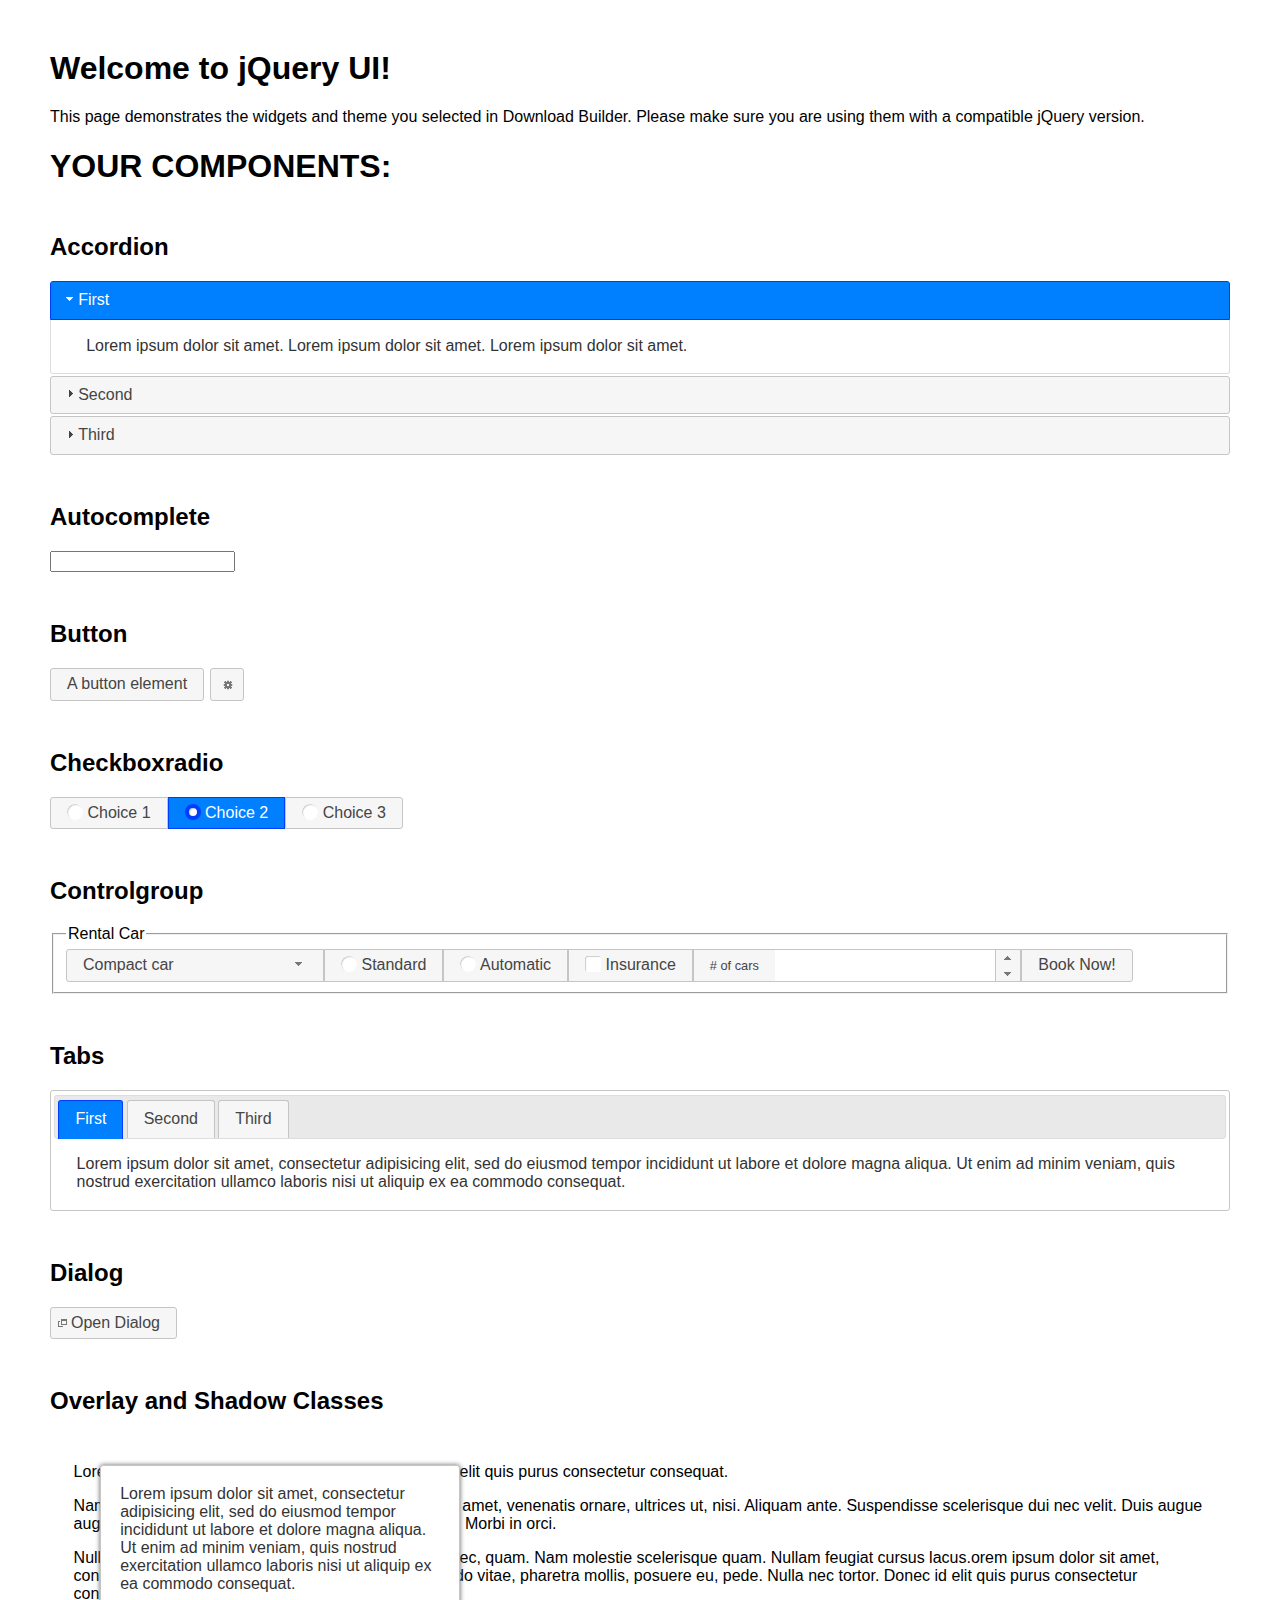
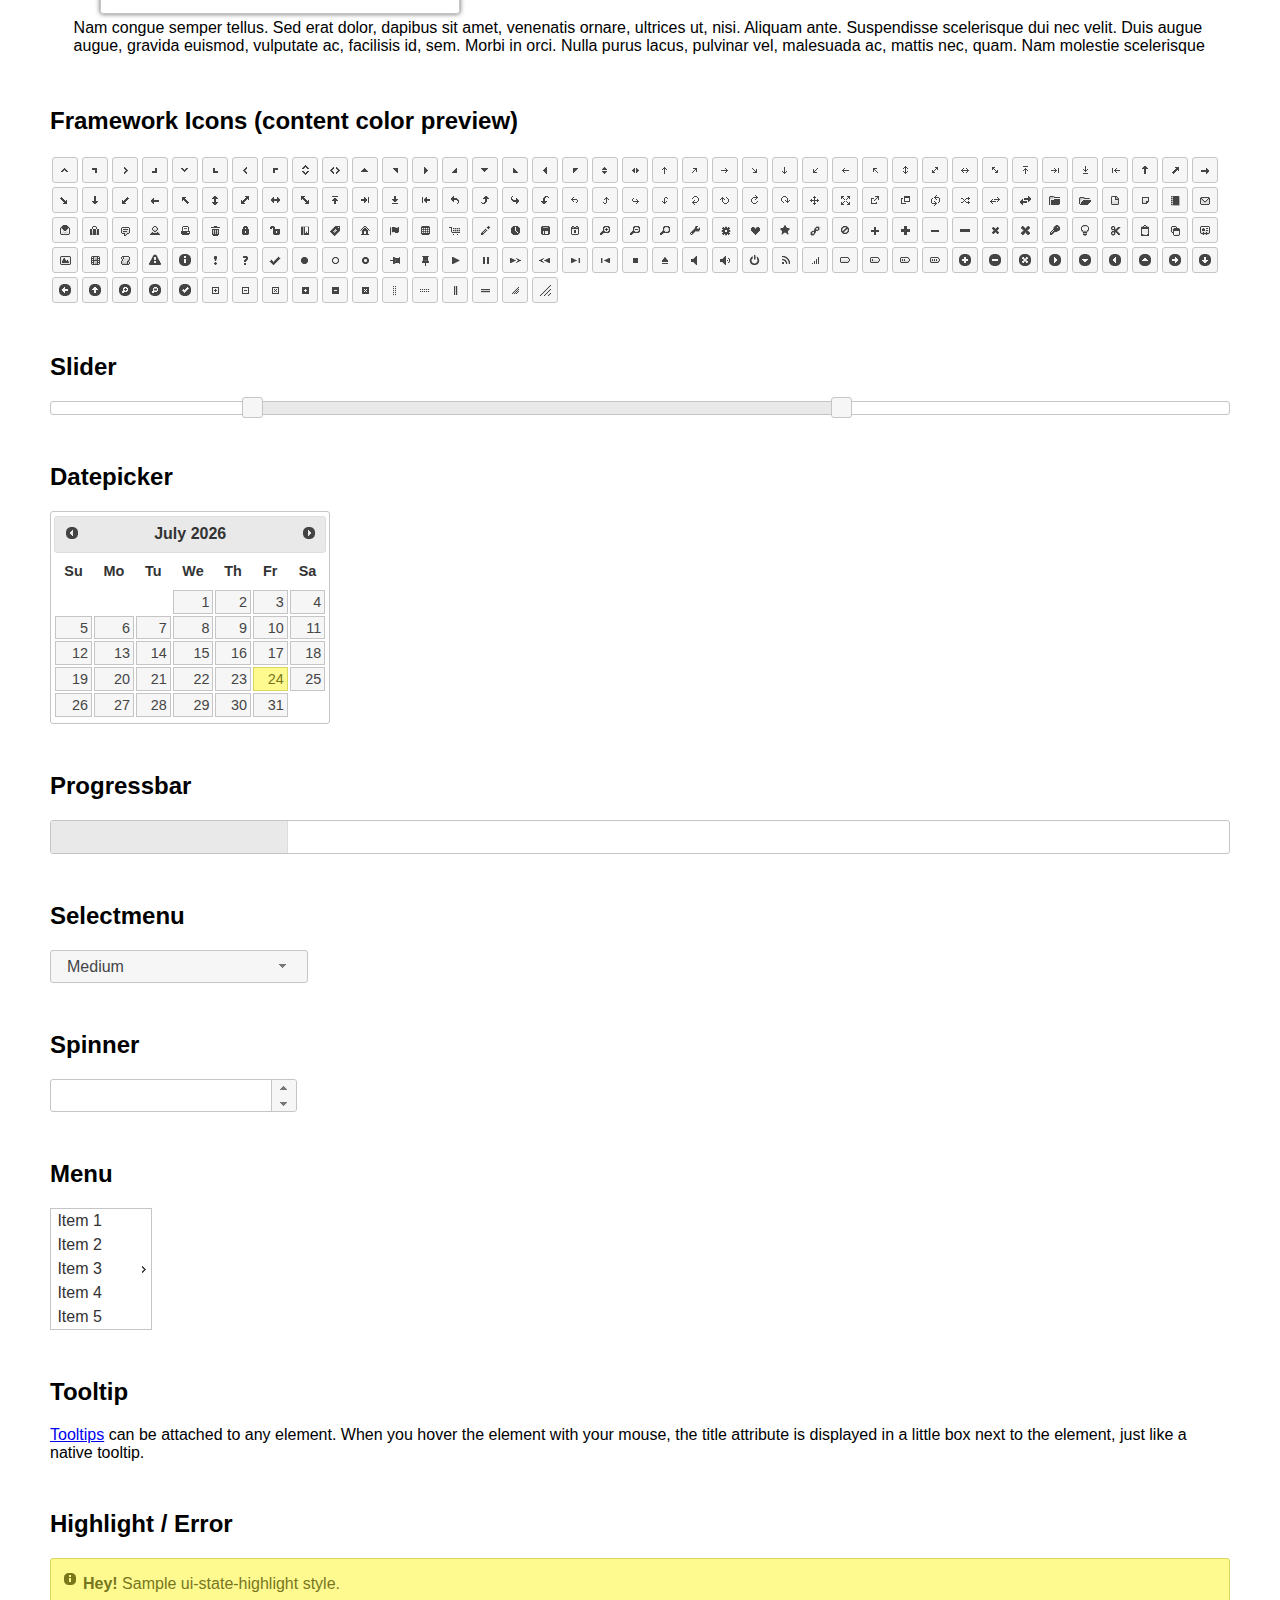
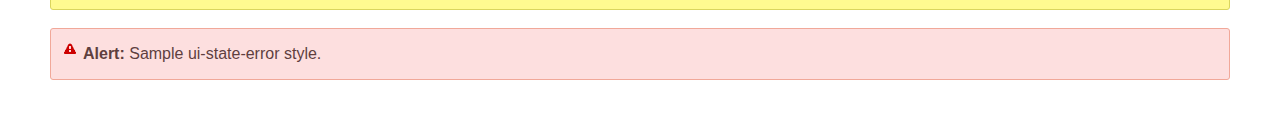
<file: javascript/jquery-ui/index.html>
<!doctype html>
<html lang="us">
<head>
	<meta charset="utf-8">
	<title>jQuery UI Example Page</title>
	<link href="jquery-ui.css" rel="stylesheet">
	<style>
	body{
		font-family: "Trebuchet MS", sans-serif;
		margin: 50px;
	}
	.demoHeaders {
		margin-top: 2em;
	}
	#dialog-link {
		padding: .4em 1em .4em 20px;
		text-decoration: none;
		position: relative;
	}
	#dialog-link span.ui-icon {
		margin: 0 5px 0 0;
		position: absolute;
		left: .2em;
		top: 50%;
		margin-top: -8px;
	}
	#icons {
		margin: 0;
		padding: 0;
	}
	#icons li {
		margin: 2px;
		position: relative;
		padding: 4px 0;
		cursor: pointer;
		float: left;
		list-style: none;
	}
	#icons span.ui-icon {
		float: left;
		margin: 0 4px;
	}
	.fakewindowcontain .ui-widget-overlay {
		position: absolute;
	}
	select {
		width: 200px;
	}
	</style>
</head>
<body>

<h1>Welcome to jQuery UI!</h1>

<div class="ui-widget">
	<p>This page demonstrates the widgets and theme you selected in Download Builder. Please make sure you are using them with a compatible jQuery version.</p>
</div>

<h1>YOUR COMPONENTS:</h1>


<!-- Accordion -->
<h2 class="demoHeaders">Accordion</h2>
<div id="accordion">
	<h3>First</h3>
	<div>Lorem ipsum dolor sit amet. Lorem ipsum dolor sit amet. Lorem ipsum dolor sit amet.</div>
	<h3>Second</h3>
	<div>Phasellus mattis tincidunt nibh.</div>
	<h3>Third</h3>
	<div>Nam dui erat, auctor a, dignissim quis.</div>
</div>



<!-- Autocomplete -->
<h2 class="demoHeaders">Autocomplete</h2>
<div>
	<input id="autocomplete" title="type &quot;a&quot;">
</div>



<!-- Button -->
<h2 class="demoHeaders">Button</h2>
<button id="button">A button element</button>
<button id="button-icon">An icon-only button</button>



<!-- Checkboxradio -->
<h2 class="demoHeaders">Checkboxradio</h2>
<form style="margin-top: 1em;">
	<div id="radioset">
		<input type="radio" id="radio1" name="radio"><label for="radio1">Choice 1</label>
		<input type="radio" id="radio2" name="radio" checked="checked"><label for="radio2">Choice 2</label>
		<input type="radio" id="radio3" name="radio"><label for="radio3">Choice 3</label>
	</div>
</form>



<!-- Controlgroup -->
<h2 class="demoHeaders">Controlgroup</h2>
<fieldset>
	<legend>Rental Car</legend>
	<div id="controlgroup">
		<select id="car-type">
			<option>Compact car</option>
			<option>Midsize car</option>
			<option>Full size car</option>
			<option>SUV</option>
			<option>Luxury</option>
			<option>Truck</option>
			<option>Van</option>
		</select>
		<label for="transmission-standard">Standard</label>
		<input type="radio" name="transmission" id="transmission-standard">
		<label for="transmission-automatic">Automatic</label>
		<input type="radio" name="transmission" id="transmission-automatic">
		<label for="insurance">Insurance</label>
		<input type="checkbox" name="insurance" id="insurance">
		<label for="horizontal-spinner" class="ui-controlgroup-label"># of cars</label>
		<input id="horizontal-spinner" class="ui-spinner-input">
		<button>Book Now!</button>
	</div>
</fieldset>



<!-- Tabs -->
<h2 class="demoHeaders">Tabs</h2>
<div id="tabs">
	<ul>
		<li><a href="#tabs-1">First</a></li>
		<li><a href="#tabs-2">Second</a></li>
		<li><a href="#tabs-3">Third</a></li>
	</ul>
	<div id="tabs-1">Lorem ipsum dolor sit amet, consectetur adipisicing elit, sed do eiusmod tempor incididunt ut labore et dolore magna aliqua. Ut enim ad minim veniam, quis nostrud exercitation ullamco laboris nisi ut aliquip ex ea commodo consequat.</div>
	<div id="tabs-2">Phasellus mattis tincidunt nibh. Cras orci urna, blandit id, pretium vel, aliquet ornare, felis. Maecenas scelerisque sem non nisl. Fusce sed lorem in enim dictum bibendum.</div>
	<div id="tabs-3">Nam dui erat, auctor a, dignissim quis, sollicitudin eu, felis. Pellentesque nisi urna, interdum eget, sagittis et, consequat vestibulum, lacus. Mauris porttitor ullamcorper augue.</div>
</div>



<h2 class="demoHeaders">Dialog</h2>
<p>
	<button id="dialog-link" class="ui-button ui-corner-all ui-widget">
		<span class="ui-icon ui-icon-newwin"></span>Open Dialog
	</button>
</p>

<h2 class="demoHeaders">Overlay and Shadow Classes</h2>
<div style="position: relative; width: 96%; height: 200px; padding:1% 2%; overflow:hidden;" class="fakewindowcontain">
	<p>Lorem ipsum dolor sit amet,  Nulla nec tortor. Donec id elit quis purus consectetur consequat. </p><p>Nam congue semper tellus. Sed erat dolor, dapibus sit amet, venenatis ornare, ultrices ut, nisi. Aliquam ante. Suspendisse scelerisque dui nec velit. Duis augue augue, gravida euismod, vulputate ac, facilisis id, sem. Morbi in orci. </p><p>Nulla purus lacus, pulvinar vel, malesuada ac, mattis nec, quam. Nam molestie scelerisque quam. Nullam feugiat cursus lacus.orem ipsum dolor sit amet, consectetur adipiscing elit. Donec libero risus, commodo vitae, pharetra mollis, posuere eu, pede. Nulla nec tortor. Donec id elit quis purus consectetur consequat. </p><p>Nam congue semper tellus. Sed erat dolor, dapibus sit amet, venenatis ornare, ultrices ut, nisi. Aliquam ante. Suspendisse scelerisque dui nec velit. Duis augue augue, gravida euismod, vulputate ac, facilisis id, sem. Morbi in orci. Nulla purus lacus, pulvinar vel, malesuada ac, mattis nec, quam. Nam molestie scelerisque quam. </p><p>Nullam feugiat cursus lacus.orem ipsum dolor sit amet, consectetur adipiscing elit. Donec libero risus, commodo vitae, pharetra mollis, posuere eu, pede. Nulla nec tortor. Donec id elit quis purus consectetur consequat. Nam congue semper tellus. Sed erat dolor, dapibus sit amet, venenatis ornare, ultrices ut, nisi. Aliquam ante. </p><p>Suspendisse scelerisque dui nec velit. Duis augue augue, gravida euismod, vulputate ac, facilisis id, sem. Morbi in orci. Nulla purus lacus, pulvinar vel, malesuada ac, mattis nec, quam. Nam molestie scelerisque quam. Nullam feugiat cursus lacus.orem ipsum dolor sit amet, consectetur adipiscing elit. Donec libero risus, commodo vitae, pharetra mollis, posuere eu, pede. Nulla nec tortor. Donec id elit quis purus consectetur consequat. Nam congue semper tellus. Sed erat dolor, dapibus sit amet, venenatis ornare, ultrices ut, nisi. </p>

	<!-- ui-dialog -->
	<div class="ui-widget-overlay ui-front"></div>
	<div style="position: absolute; width: 320px; left: 50px; top: 30px; padding: 1.2em" class="ui-widget ui-front ui-widget-content ui-corner-all ui-widget-shadow">
		Lorem ipsum dolor sit amet, consectetur adipisicing elit, sed do eiusmod tempor incididunt ut labore et dolore magna aliqua. Ut enim ad minim veniam, quis nostrud exercitation ullamco laboris nisi ut aliquip ex ea commodo consequat.
	</div>

</div>

<!-- ui-dialog -->
<div id="dialog" title="Dialog Title">
	<p>Lorem ipsum dolor sit amet, consectetur adipisicing elit, sed do eiusmod tempor incididunt ut labore et dolore magna aliqua. Ut enim ad minim veniam, quis nostrud exercitation ullamco laboris nisi ut aliquip ex ea commodo consequat.</p>
</div>



<h2 class="demoHeaders">Framework Icons (content color preview)</h2>
<ul id="icons" class="ui-widget ui-helper-clearfix">
	<li class="ui-state-default ui-corner-all" title=".ui-icon-caret-1-n"><span class="ui-icon ui-icon-caret-1-n"></span></li>
	<li class="ui-state-default ui-corner-all" title=".ui-icon-caret-1-ne"><span class="ui-icon ui-icon-caret-1-ne"></span></li>
	<li class="ui-state-default ui-corner-all" title=".ui-icon-caret-1-e"><span class="ui-icon ui-icon-caret-1-e"></span></li>
	<li class="ui-state-default ui-corner-all" title=".ui-icon-caret-1-se"><span class="ui-icon ui-icon-caret-1-se"></span></li>
	<li class="ui-state-default ui-corner-all" title=".ui-icon-caret-1-s"><span class="ui-icon ui-icon-caret-1-s"></span></li>
	<li class="ui-state-default ui-corner-all" title=".ui-icon-caret-1-sw"><span class="ui-icon ui-icon-caret-1-sw"></span></li>
	<li class="ui-state-default ui-corner-all" title=".ui-icon-caret-1-w"><span class="ui-icon ui-icon-caret-1-w"></span></li>
	<li class="ui-state-default ui-corner-all" title=".ui-icon-caret-1-nw"><span class="ui-icon ui-icon-caret-1-nw"></span></li>
	<li class="ui-state-default ui-corner-all" title=".ui-icon-caret-2-n-s"><span class="ui-icon ui-icon-caret-2-n-s"></span></li>
	<li class="ui-state-default ui-corner-all" title=".ui-icon-caret-2-e-w"><span class="ui-icon ui-icon-caret-2-e-w"></span></li>
	<li class="ui-state-default ui-corner-all" title=".ui-icon-triangle-1-n"><span class="ui-icon ui-icon-triangle-1-n"></span></li>
	<li class="ui-state-default ui-corner-all" title=".ui-icon-triangle-1-ne"><span class="ui-icon ui-icon-triangle-1-ne"></span></li>
	<li class="ui-state-default ui-corner-all" title=".ui-icon-triangle-1-e"><span class="ui-icon ui-icon-triangle-1-e"></span></li>
	<li class="ui-state-default ui-corner-all" title=".ui-icon-triangle-1-se"><span class="ui-icon ui-icon-triangle-1-se"></span></li>
	<li class="ui-state-default ui-corner-all" title=".ui-icon-triangle-1-s"><span class="ui-icon ui-icon-triangle-1-s"></span></li>
	<li class="ui-state-default ui-corner-all" title=".ui-icon-triangle-1-sw"><span class="ui-icon ui-icon-triangle-1-sw"></span></li>
	<li class="ui-state-default ui-corner-all" title=".ui-icon-triangle-1-w"><span class="ui-icon ui-icon-triangle-1-w"></span></li>
	<li class="ui-state-default ui-corner-all" title=".ui-icon-triangle-1-nw"><span class="ui-icon ui-icon-triangle-1-nw"></span></li>
	<li class="ui-state-default ui-corner-all" title=".ui-icon-triangle-2-n-s"><span class="ui-icon ui-icon-triangle-2-n-s"></span></li>
	<li class="ui-state-default ui-corner-all" title=".ui-icon-triangle-2-e-w"><span class="ui-icon ui-icon-triangle-2-e-w"></span></li>
	<li class="ui-state-default ui-corner-all" title=".ui-icon-arrow-1-n"><span class="ui-icon ui-icon-arrow-1-n"></span></li>
	<li class="ui-state-default ui-corner-all" title=".ui-icon-arrow-1-ne"><span class="ui-icon ui-icon-arrow-1-ne"></span></li>
	<li class="ui-state-default ui-corner-all" title=".ui-icon-arrow-1-e"><span class="ui-icon ui-icon-arrow-1-e"></span></li>
	<li class="ui-state-default ui-corner-all" title=".ui-icon-arrow-1-se"><span class="ui-icon ui-icon-arrow-1-se"></span></li>
	<li class="ui-state-default ui-corner-all" title=".ui-icon-arrow-1-s"><span class="ui-icon ui-icon-arrow-1-s"></span></li>
	<li class="ui-state-default ui-corner-all" title=".ui-icon-arrow-1-sw"><span class="ui-icon ui-icon-arrow-1-sw"></span></li>
	<li class="ui-state-default ui-corner-all" title=".ui-icon-arrow-1-w"><span class="ui-icon ui-icon-arrow-1-w"></span></li>
	<li class="ui-state-default ui-corner-all" title=".ui-icon-arrow-1-nw"><span class="ui-icon ui-icon-arrow-1-nw"></span></li>
	<li class="ui-state-default ui-corner-all" title=".ui-icon-arrow-2-n-s"><span class="ui-icon ui-icon-arrow-2-n-s"></span></li>
	<li class="ui-state-default ui-corner-all" title=".ui-icon-arrow-2-ne-sw"><span class="ui-icon ui-icon-arrow-2-ne-sw"></span></li>
	<li class="ui-state-default ui-corner-all" title=".ui-icon-arrow-2-e-w"><span class="ui-icon ui-icon-arrow-2-e-w"></span></li>
	<li class="ui-state-default ui-corner-all" title=".ui-icon-arrow-2-se-nw"><span class="ui-icon ui-icon-arrow-2-se-nw"></span></li>
	<li class="ui-state-default ui-corner-all" title=".ui-icon-arrowstop-1-n"><span class="ui-icon ui-icon-arrowstop-1-n"></span></li>
	<li class="ui-state-default ui-corner-all" title=".ui-icon-arrowstop-1-e"><span class="ui-icon ui-icon-arrowstop-1-e"></span></li>
	<li class="ui-state-default ui-corner-all" title=".ui-icon-arrowstop-1-s"><span class="ui-icon ui-icon-arrowstop-1-s"></span></li>
	<li class="ui-state-default ui-corner-all" title=".ui-icon-arrowstop-1-w"><span class="ui-icon ui-icon-arrowstop-1-w"></span></li>
	<li class="ui-state-default ui-corner-all" title=".ui-icon-arrowthick-1-n"><span class="ui-icon ui-icon-arrowthick-1-n"></span></li>
	<li class="ui-state-default ui-corner-all" title=".ui-icon-arrowthick-1-ne"><span class="ui-icon ui-icon-arrowthick-1-ne"></span></li>
	<li class="ui-state-default ui-corner-all" title=".ui-icon-arrowthick-1-e"><span class="ui-icon ui-icon-arrowthick-1-e"></span></li>
	<li class="ui-state-default ui-corner-all" title=".ui-icon-arrowthick-1-se"><span class="ui-icon ui-icon-arrowthick-1-se"></span></li>
	<li class="ui-state-default ui-corner-all" title=".ui-icon-arrowthick-1-s"><span class="ui-icon ui-icon-arrowthick-1-s"></span></li>
	<li class="ui-state-default ui-corner-all" title=".ui-icon-arrowthick-1-sw"><span class="ui-icon ui-icon-arrowthick-1-sw"></span></li>
	<li class="ui-state-default ui-corner-all" title=".ui-icon-arrowthick-1-w"><span class="ui-icon ui-icon-arrowthick-1-w"></span></li>
	<li class="ui-state-default ui-corner-all" title=".ui-icon-arrowthick-1-nw"><span class="ui-icon ui-icon-arrowthick-1-nw"></span></li>
	<li class="ui-state-default ui-corner-all" title=".ui-icon-arrowthick-2-n-s"><span class="ui-icon ui-icon-arrowthick-2-n-s"></span></li>
	<li class="ui-state-default ui-corner-all" title=".ui-icon-arrowthick-2-ne-sw"><span class="ui-icon ui-icon-arrowthick-2-ne-sw"></span></li>
	<li class="ui-state-default ui-corner-all" title=".ui-icon-arrowthick-2-e-w"><span class="ui-icon ui-icon-arrowthick-2-e-w"></span></li>
	<li class="ui-state-default ui-corner-all" title=".ui-icon-arrowthick-2-se-nw"><span class="ui-icon ui-icon-arrowthick-2-se-nw"></span></li>
	<li class="ui-state-default ui-corner-all" title=".ui-icon-arrowthickstop-1-n"><span class="ui-icon ui-icon-arrowthickstop-1-n"></span></li>
	<li class="ui-state-default ui-corner-all" title=".ui-icon-arrowthickstop-1-e"><span class="ui-icon ui-icon-arrowthickstop-1-e"></span></li>
	<li class="ui-state-default ui-corner-all" title=".ui-icon-arrowthickstop-1-s"><span class="ui-icon ui-icon-arrowthickstop-1-s"></span></li>
	<li class="ui-state-default ui-corner-all" title=".ui-icon-arrowthickstop-1-w"><span class="ui-icon ui-icon-arrowthickstop-1-w"></span></li>
	<li class="ui-state-default ui-corner-all" title=".ui-icon-arrowreturnthick-1-w"><span class="ui-icon ui-icon-arrowreturnthick-1-w"></span></li>
	<li class="ui-state-default ui-corner-all" title=".ui-icon-arrowreturnthick-1-n"><span class="ui-icon ui-icon-arrowreturnthick-1-n"></span></li>
	<li class="ui-state-default ui-corner-all" title=".ui-icon-arrowreturnthick-1-e"><span class="ui-icon ui-icon-arrowreturnthick-1-e"></span></li>
	<li class="ui-state-default ui-corner-all" title=".ui-icon-arrowreturnthick-1-s"><span class="ui-icon ui-icon-arrowreturnthick-1-s"></span></li>
	<li class="ui-state-default ui-corner-all" title=".ui-icon-arrowreturn-1-w"><span class="ui-icon ui-icon-arrowreturn-1-w"></span></li>
	<li class="ui-state-default ui-corner-all" title=".ui-icon-arrowreturn-1-n"><span class="ui-icon ui-icon-arrowreturn-1-n"></span></li>
	<li class="ui-state-default ui-corner-all" title=".ui-icon-arrowreturn-1-e"><span class="ui-icon ui-icon-arrowreturn-1-e"></span></li>
	<li class="ui-state-default ui-corner-all" title=".ui-icon-arrowreturn-1-s"><span class="ui-icon ui-icon-arrowreturn-1-s"></span></li>
	<li class="ui-state-default ui-corner-all" title=".ui-icon-arrowrefresh-1-w"><span class="ui-icon ui-icon-arrowrefresh-1-w"></span></li>
	<li class="ui-state-default ui-corner-all" title=".ui-icon-arrowrefresh-1-n"><span class="ui-icon ui-icon-arrowrefresh-1-n"></span></li>
	<li class="ui-state-default ui-corner-all" title=".ui-icon-arrowrefresh-1-e"><span class="ui-icon ui-icon-arrowrefresh-1-e"></span></li>
	<li class="ui-state-default ui-corner-all" title=".ui-icon-arrowrefresh-1-s"><span class="ui-icon ui-icon-arrowrefresh-1-s"></span></li>
	<li class="ui-state-default ui-corner-all" title=".ui-icon-arrow-4"><span class="ui-icon ui-icon-arrow-4"></span></li>
	<li class="ui-state-default ui-corner-all" title=".ui-icon-arrow-4-diag"><span class="ui-icon ui-icon-arrow-4-diag"></span></li>
	<li class="ui-state-default ui-corner-all" title=".ui-icon-extlink"><span class="ui-icon ui-icon-extlink"></span></li>
	<li class="ui-state-default ui-corner-all" title=".ui-icon-newwin"><span class="ui-icon ui-icon-newwin"></span></li>
	<li class="ui-state-default ui-corner-all" title=".ui-icon-refresh"><span class="ui-icon ui-icon-refresh"></span></li>
	<li class="ui-state-default ui-corner-all" title=".ui-icon-shuffle"><span class="ui-icon ui-icon-shuffle"></span></li>
	<li class="ui-state-default ui-corner-all" title=".ui-icon-transfer-e-w"><span class="ui-icon ui-icon-transfer-e-w"></span></li>
	<li class="ui-state-default ui-corner-all" title=".ui-icon-transferthick-e-w"><span class="ui-icon ui-icon-transferthick-e-w"></span></li>
	<li class="ui-state-default ui-corner-all" title=".ui-icon-folder-collapsed"><span class="ui-icon ui-icon-folder-collapsed"></span></li>
	<li class="ui-state-default ui-corner-all" title=".ui-icon-folder-open"><span class="ui-icon ui-icon-folder-open"></span></li>
	<li class="ui-state-default ui-corner-all" title=".ui-icon-document"><span class="ui-icon ui-icon-document"></span></li>
	<li class="ui-state-default ui-corner-all" title=".ui-icon-document-b"><span class="ui-icon ui-icon-document-b"></span></li>
	<li class="ui-state-default ui-corner-all" title=".ui-icon-note"><span class="ui-icon ui-icon-note"></span></li>
	<li class="ui-state-default ui-corner-all" title=".ui-icon-mail-closed"><span class="ui-icon ui-icon-mail-closed"></span></li>
	<li class="ui-state-default ui-corner-all" title=".ui-icon-mail-open"><span class="ui-icon ui-icon-mail-open"></span></li>
	<li class="ui-state-default ui-corner-all" title=".ui-icon-suitcase"><span class="ui-icon ui-icon-suitcase"></span></li>
	<li class="ui-state-default ui-corner-all" title=".ui-icon-comment"><span class="ui-icon ui-icon-comment"></span></li>
	<li class="ui-state-default ui-corner-all" title=".ui-icon-person"><span class="ui-icon ui-icon-person"></span></li>
	<li class="ui-state-default ui-corner-all" title=".ui-icon-print"><span class="ui-icon ui-icon-print"></span></li>
	<li class="ui-state-default ui-corner-all" title=".ui-icon-trash"><span class="ui-icon ui-icon-trash"></span></li>
	<li class="ui-state-default ui-corner-all" title=".ui-icon-locked"><span class="ui-icon ui-icon-locked"></span></li>
	<li class="ui-state-default ui-corner-all" title=".ui-icon-unlocked"><span class="ui-icon ui-icon-unlocked"></span></li>
	<li class="ui-state-default ui-corner-all" title=".ui-icon-bookmark"><span class="ui-icon ui-icon-bookmark"></span></li>
	<li class="ui-state-default ui-corner-all" title=".ui-icon-tag"><span class="ui-icon ui-icon-tag"></span></li>
	<li class="ui-state-default ui-corner-all" title=".ui-icon-home"><span class="ui-icon ui-icon-home"></span></li>
	<li class="ui-state-default ui-corner-all" title=".ui-icon-flag"><span class="ui-icon ui-icon-flag"></span></li>
	<li class="ui-state-default ui-corner-all" title=".ui-icon-calculator"><span class="ui-icon ui-icon-calculator"></span></li>
	<li class="ui-state-default ui-corner-all" title=".ui-icon-cart"><span class="ui-icon ui-icon-cart"></span></li>
	<li class="ui-state-default ui-corner-all" title=".ui-icon-pencil"><span class="ui-icon ui-icon-pencil"></span></li>
	<li class="ui-state-default ui-corner-all" title=".ui-icon-clock"><span class="ui-icon ui-icon-clock"></span></li>
	<li class="ui-state-default ui-corner-all" title=".ui-icon-disk"><span class="ui-icon ui-icon-disk"></span></li>
	<li class="ui-state-default ui-corner-all" title=".ui-icon-calendar"><span class="ui-icon ui-icon-calendar"></span></li>
	<li class="ui-state-default ui-corner-all" title=".ui-icon-zoomin"><span class="ui-icon ui-icon-zoomin"></span></li>
	<li class="ui-state-default ui-corner-all" title=".ui-icon-zoomout"><span class="ui-icon ui-icon-zoomout"></span></li>
	<li class="ui-state-default ui-corner-all" title=".ui-icon-search"><span class="ui-icon ui-icon-search"></span></li>
	<li class="ui-state-default ui-corner-all" title=".ui-icon-wrench"><span class="ui-icon ui-icon-wrench"></span></li>
	<li class="ui-state-default ui-corner-all" title=".ui-icon-gear"><span class="ui-icon ui-icon-gear"></span></li>
	<li class="ui-state-default ui-corner-all" title=".ui-icon-heart"><span class="ui-icon ui-icon-heart"></span></li>
	<li class="ui-state-default ui-corner-all" title=".ui-icon-star"><span class="ui-icon ui-icon-star"></span></li>
	<li class="ui-state-default ui-corner-all" title=".ui-icon-link"><span class="ui-icon ui-icon-link"></span></li>
	<li class="ui-state-default ui-corner-all" title=".ui-icon-cancel"><span class="ui-icon ui-icon-cancel"></span></li>
	<li class="ui-state-default ui-corner-all" title=".ui-icon-plus"><span class="ui-icon ui-icon-plus"></span></li>
	<li class="ui-state-default ui-corner-all" title=".ui-icon-plusthick"><span class="ui-icon ui-icon-plusthick"></span></li>
	<li class="ui-state-default ui-corner-all" title=".ui-icon-minus"><span class="ui-icon ui-icon-minus"></span></li>
	<li class="ui-state-default ui-corner-all" title=".ui-icon-minusthick"><span class="ui-icon ui-icon-minusthick"></span></li>
	<li class="ui-state-default ui-corner-all" title=".ui-icon-close"><span class="ui-icon ui-icon-close"></span></li>
	<li class="ui-state-default ui-corner-all" title=".ui-icon-closethick"><span class="ui-icon ui-icon-closethick"></span></li>
	<li class="ui-state-default ui-corner-all" title=".ui-icon-key"><span class="ui-icon ui-icon-key"></span></li>
	<li class="ui-state-default ui-corner-all" title=".ui-icon-lightbulb"><span class="ui-icon ui-icon-lightbulb"></span></li>
	<li class="ui-state-default ui-corner-all" title=".ui-icon-scissors"><span class="ui-icon ui-icon-scissors"></span></li>
	<li class="ui-state-default ui-corner-all" title=".ui-icon-clipboard"><span class="ui-icon ui-icon-clipboard"></span></li>
	<li class="ui-state-default ui-corner-all" title=".ui-icon-copy"><span class="ui-icon ui-icon-copy"></span></li>
	<li class="ui-state-default ui-corner-all" title=".ui-icon-contact"><span class="ui-icon ui-icon-contact"></span></li>
	<li class="ui-state-default ui-corner-all" title=".ui-icon-image"><span class="ui-icon ui-icon-image"></span></li>
	<li class="ui-state-default ui-corner-all" title=".ui-icon-video"><span class="ui-icon ui-icon-video"></span></li>
	<li class="ui-state-default ui-corner-all" title=".ui-icon-script"><span class="ui-icon ui-icon-script"></span></li>
	<li class="ui-state-default ui-corner-all" title=".ui-icon-alert"><span class="ui-icon ui-icon-alert"></span></li>
	<li class="ui-state-default ui-corner-all" title=".ui-icon-info"><span class="ui-icon ui-icon-info"></span></li>
	<li class="ui-state-default ui-corner-all" title=".ui-icon-notice"><span class="ui-icon ui-icon-notice"></span></li>
	<li class="ui-state-default ui-corner-all" title=".ui-icon-help"><span class="ui-icon ui-icon-help"></span></li>
	<li class="ui-state-default ui-corner-all" title=".ui-icon-check"><span class="ui-icon ui-icon-check"></span></li>
	<li class="ui-state-default ui-corner-all" title=".ui-icon-bullet"><span class="ui-icon ui-icon-bullet"></span></li>
	<li class="ui-state-default ui-corner-all" title=".ui-icon-radio-off"><span class="ui-icon ui-icon-radio-off"></span></li>
	<li class="ui-state-default ui-corner-all" title=".ui-icon-radio-on"><span class="ui-icon ui-icon-radio-on"></span></li>
	<li class="ui-state-default ui-corner-all" title=".ui-icon-pin-w"><span class="ui-icon ui-icon-pin-w"></span></li>
	<li class="ui-state-default ui-corner-all" title=".ui-icon-pin-s"><span class="ui-icon ui-icon-pin-s"></span></li>
	<li class="ui-state-default ui-corner-all" title=".ui-icon-play"><span class="ui-icon ui-icon-play"></span></li>
	<li class="ui-state-default ui-corner-all" title=".ui-icon-pause"><span class="ui-icon ui-icon-pause"></span></li>
	<li class="ui-state-default ui-corner-all" title=".ui-icon-seek-next"><span class="ui-icon ui-icon-seek-next"></span></li>
	<li class="ui-state-default ui-corner-all" title=".ui-icon-seek-prev"><span class="ui-icon ui-icon-seek-prev"></span></li>
	<li class="ui-state-default ui-corner-all" title=".ui-icon-seek-end"><span class="ui-icon ui-icon-seek-end"></span></li>
	<li class="ui-state-default ui-corner-all" title=".ui-icon-seek-first"><span class="ui-icon ui-icon-seek-first"></span></li>
	<li class="ui-state-default ui-corner-all" title=".ui-icon-stop"><span class="ui-icon ui-icon-stop"></span></li>
	<li class="ui-state-default ui-corner-all" title=".ui-icon-eject"><span class="ui-icon ui-icon-eject"></span></li>
	<li class="ui-state-default ui-corner-all" title=".ui-icon-volume-off"><span class="ui-icon ui-icon-volume-off"></span></li>
	<li class="ui-state-default ui-corner-all" title=".ui-icon-volume-on"><span class="ui-icon ui-icon-volume-on"></span></li>
	<li class="ui-state-default ui-corner-all" title=".ui-icon-power"><span class="ui-icon ui-icon-power"></span></li>
	<li class="ui-state-default ui-corner-all" title=".ui-icon-signal-diag"><span class="ui-icon ui-icon-signal-diag"></span></li>
	<li class="ui-state-default ui-corner-all" title=".ui-icon-signal"><span class="ui-icon ui-icon-signal"></span></li>
	<li class="ui-state-default ui-corner-all" title=".ui-icon-battery-0"><span class="ui-icon ui-icon-battery-0"></span></li>
	<li class="ui-state-default ui-corner-all" title=".ui-icon-battery-1"><span class="ui-icon ui-icon-battery-1"></span></li>
	<li class="ui-state-default ui-corner-all" title=".ui-icon-battery-2"><span class="ui-icon ui-icon-battery-2"></span></li>
	<li class="ui-state-default ui-corner-all" title=".ui-icon-battery-3"><span class="ui-icon ui-icon-battery-3"></span></li>
	<li class="ui-state-default ui-corner-all" title=".ui-icon-circle-plus"><span class="ui-icon ui-icon-circle-plus"></span></li>
	<li class="ui-state-default ui-corner-all" title=".ui-icon-circle-minus"><span class="ui-icon ui-icon-circle-minus"></span></li>
	<li class="ui-state-default ui-corner-all" title=".ui-icon-circle-close"><span class="ui-icon ui-icon-circle-close"></span></li>
	<li class="ui-state-default ui-corner-all" title=".ui-icon-circle-triangle-e"><span class="ui-icon ui-icon-circle-triangle-e"></span></li>
	<li class="ui-state-default ui-corner-all" title=".ui-icon-circle-triangle-s"><span class="ui-icon ui-icon-circle-triangle-s"></span></li>
	<li class="ui-state-default ui-corner-all" title=".ui-icon-circle-triangle-w"><span class="ui-icon ui-icon-circle-triangle-w"></span></li>
	<li class="ui-state-default ui-corner-all" title=".ui-icon-circle-triangle-n"><span class="ui-icon ui-icon-circle-triangle-n"></span></li>
	<li class="ui-state-default ui-corner-all" title=".ui-icon-circle-arrow-e"><span class="ui-icon ui-icon-circle-arrow-e"></span></li>
	<li class="ui-state-default ui-corner-all" title=".ui-icon-circle-arrow-s"><span class="ui-icon ui-icon-circle-arrow-s"></span></li>
	<li class="ui-state-default ui-corner-all" title=".ui-icon-circle-arrow-w"><span class="ui-icon ui-icon-circle-arrow-w"></span></li>
	<li class="ui-state-default ui-corner-all" title=".ui-icon-circle-arrow-n"><span class="ui-icon ui-icon-circle-arrow-n"></span></li>
	<li class="ui-state-default ui-corner-all" title=".ui-icon-circle-zoomin"><span class="ui-icon ui-icon-circle-zoomin"></span></li>
	<li class="ui-state-default ui-corner-all" title=".ui-icon-circle-zoomout"><span class="ui-icon ui-icon-circle-zoomout"></span></li>
	<li class="ui-state-default ui-corner-all" title=".ui-icon-circle-check"><span class="ui-icon ui-icon-circle-check"></span></li>
	<li class="ui-state-default ui-corner-all" title=".ui-icon-circlesmall-plus"><span class="ui-icon ui-icon-circlesmall-plus"></span></li>
	<li class="ui-state-default ui-corner-all" title=".ui-icon-circlesmall-minus"><span class="ui-icon ui-icon-circlesmall-minus"></span></li>
	<li class="ui-state-default ui-corner-all" title=".ui-icon-circlesmall-close"><span class="ui-icon ui-icon-circlesmall-close"></span></li>
	<li class="ui-state-default ui-corner-all" title=".ui-icon-squaresmall-plus"><span class="ui-icon ui-icon-squaresmall-plus"></span></li>
	<li class="ui-state-default ui-corner-all" title=".ui-icon-squaresmall-minus"><span class="ui-icon ui-icon-squaresmall-minus"></span></li>
	<li class="ui-state-default ui-corner-all" title=".ui-icon-squaresmall-close"><span class="ui-icon ui-icon-squaresmall-close"></span></li>
	<li class="ui-state-default ui-corner-all" title=".ui-icon-grip-dotted-vertical"><span class="ui-icon ui-icon-grip-dotted-vertical"></span></li>
	<li class="ui-state-default ui-corner-all" title=".ui-icon-grip-dotted-horizontal"><span class="ui-icon ui-icon-grip-dotted-horizontal"></span></li>
	<li class="ui-state-default ui-corner-all" title=".ui-icon-grip-solid-vertical"><span class="ui-icon ui-icon-grip-solid-vertical"></span></li>
	<li class="ui-state-default ui-corner-all" title=".ui-icon-grip-solid-horizontal"><span class="ui-icon ui-icon-grip-solid-horizontal"></span></li>
	<li class="ui-state-default ui-corner-all" title=".ui-icon-gripsmall-diagonal-se"><span class="ui-icon ui-icon-gripsmall-diagonal-se"></span></li>
	<li class="ui-state-default ui-corner-all" title=".ui-icon-grip-diagonal-se"><span class="ui-icon ui-icon-grip-diagonal-se"></span></li>
</ul>


<!-- Slider -->
<h2 class="demoHeaders">Slider</h2>
<div id="slider"></div>



<!-- Datepicker -->
<h2 class="demoHeaders">Datepicker</h2>
<div id="datepicker"></div>



<!-- Progressbar -->
<h2 class="demoHeaders">Progressbar</h2>
<div id="progressbar"></div>



<!-- Progressbar -->
<h2 class="demoHeaders">Selectmenu</h2>
<select id="selectmenu">
	<option>Slower</option>
	<option>Slow</option>
	<option selected="selected">Medium</option>
	<option>Fast</option>
	<option>Faster</option>
</select>



<!-- Spinner -->
<h2 class="demoHeaders">Spinner</h2>
<input id="spinner">



<!-- Menu -->
<h2 class="demoHeaders">Menu</h2>
<ul style="width:100px;" id="menu">
	<li><div>Item 1</div></li>
	<li><div>Item 2</div></li>
	<li><div>Item 3</div>
		<ul>
			<li><div>Item 3-1</div></li>
			<li><div>Item 3-2</div></li>
			<li><div>Item 3-3</div></li>
			<li><div>Item 3-4</div></li>
			<li><div>Item 3-5</div></li>
		</ul>
	</li>
	<li><div>Item 4</div></li>
	<li><div>Item 5</div></li>
</ul>



<!-- Tooltip -->
<h2 class="demoHeaders">Tooltip</h2>
<p id="tooltip">
	<a href="#" title="That&apos;s what this widget is">Tooltips</a> can be attached to any element. When you hover
the element with your mouse, the title attribute is displayed in a little box next to the element, just like a native tooltip.
</p>


<!-- Highlight / Error -->
<h2 class="demoHeaders">Highlight / Error</h2>
<div class="ui-widget">
	<div class="ui-state-highlight ui-corner-all" style="margin-top: 20px; padding: 0 .7em;">
		<p><span class="ui-icon ui-icon-info" style="float: left; margin-right: .3em;"></span>
		<strong>Hey!</strong> Sample ui-state-highlight style.</p>
	</div>
</div>
<br>
<div class="ui-widget">
	<div class="ui-state-error ui-corner-all" style="padding: 0 .7em;">
		<p><span class="ui-icon ui-icon-alert" style="float: left; margin-right: .3em;"></span>
		<strong>Alert:</strong> Sample ui-state-error style.</p>
	</div>
</div>

<script src="external/jquery/jquery.js"></script>
<script src="jquery-ui.js"></script>
<script>

$( "#accordion" ).accordion();



var availableTags = [
	"ActionScript",
	"AppleScript",
	"Asp",
	"BASIC",
	"C",
	"C++",
	"Clojure",
	"COBOL",
	"ColdFusion",
	"Erlang",
	"Fortran",
	"Groovy",
	"Haskell",
	"Java",
	"JavaScript",
	"Lisp",
	"Perl",
	"PHP",
	"Python",
	"Ruby",
	"Scala",
	"Scheme"
];
$( "#autocomplete" ).autocomplete({
	source: availableTags
});



$( "#button" ).button();
$( "#button-icon" ).button({
	icon: "ui-icon-gear",
	showLabel: false
});



$( "#radioset" ).buttonset();



$( "#controlgroup" ).controlgroup();



$( "#tabs" ).tabs();



$( "#dialog" ).dialog({
	autoOpen: false,
	width: 400,
	buttons: [
		{
			text: "Ok",
			click: function() {
				$( this ).dialog( "close" );
			}
		},
		{
			text: "Cancel",
			click: function() {
				$( this ).dialog( "close" );
			}
		}
	]
});

// Link to open the dialog
$( "#dialog-link" ).click(function( event ) {
	$( "#dialog" ).dialog( "open" );
	event.preventDefault();
});



$( "#datepicker" ).datepicker({
	inline: true
});



$( "#slider" ).slider({
	range: true,
	values: [ 17, 67 ]
});



$( "#progressbar" ).progressbar({
	value: 20
});



$( "#spinner" ).spinner();



$( "#menu" ).menu();



$( "#tooltip" ).tooltip();



$( "#selectmenu" ).selectmenu();


// Hover states on the static widgets
$( "#dialog-link, #icons li" ).hover(
	function() {
		$( this ).addClass( "ui-state-hover" );
	},
	function() {
		$( this ).removeClass( "ui-state-hover" );
	}
);
</script>
</body>
</html>
</file>
